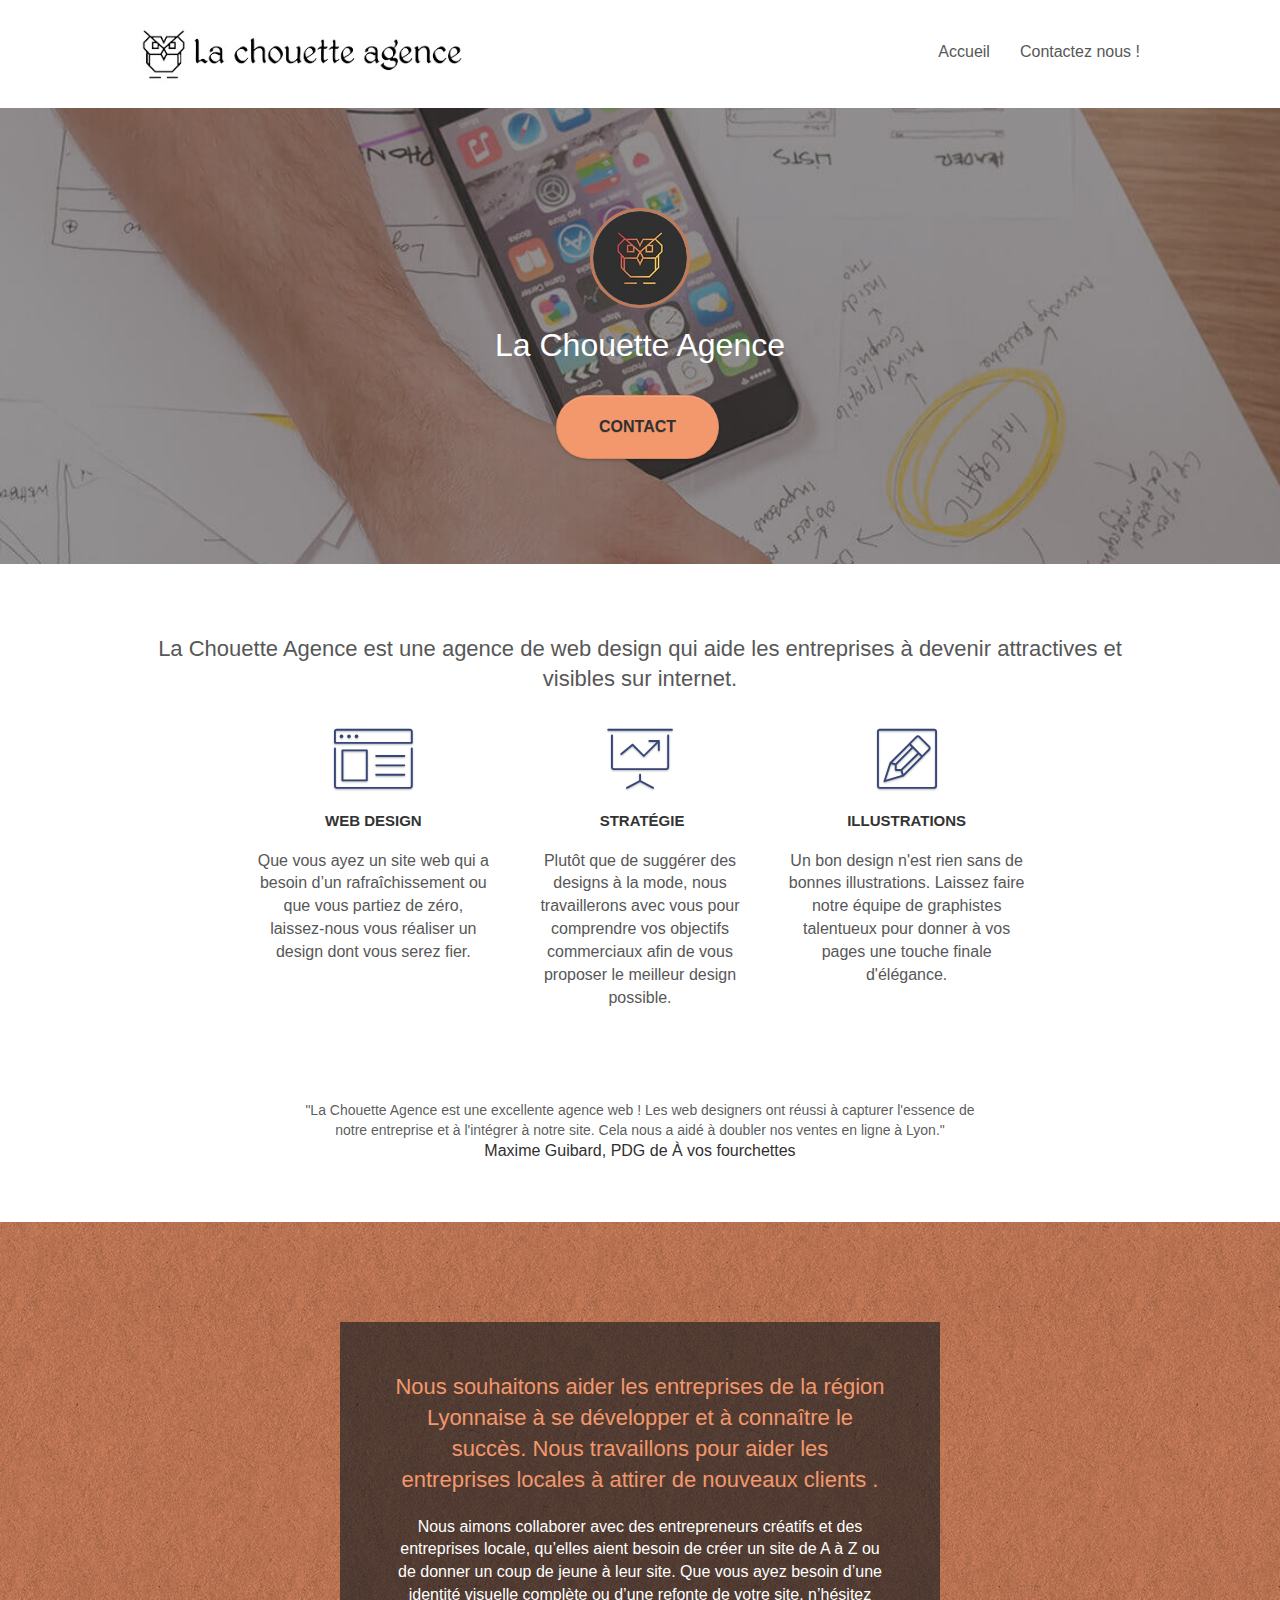
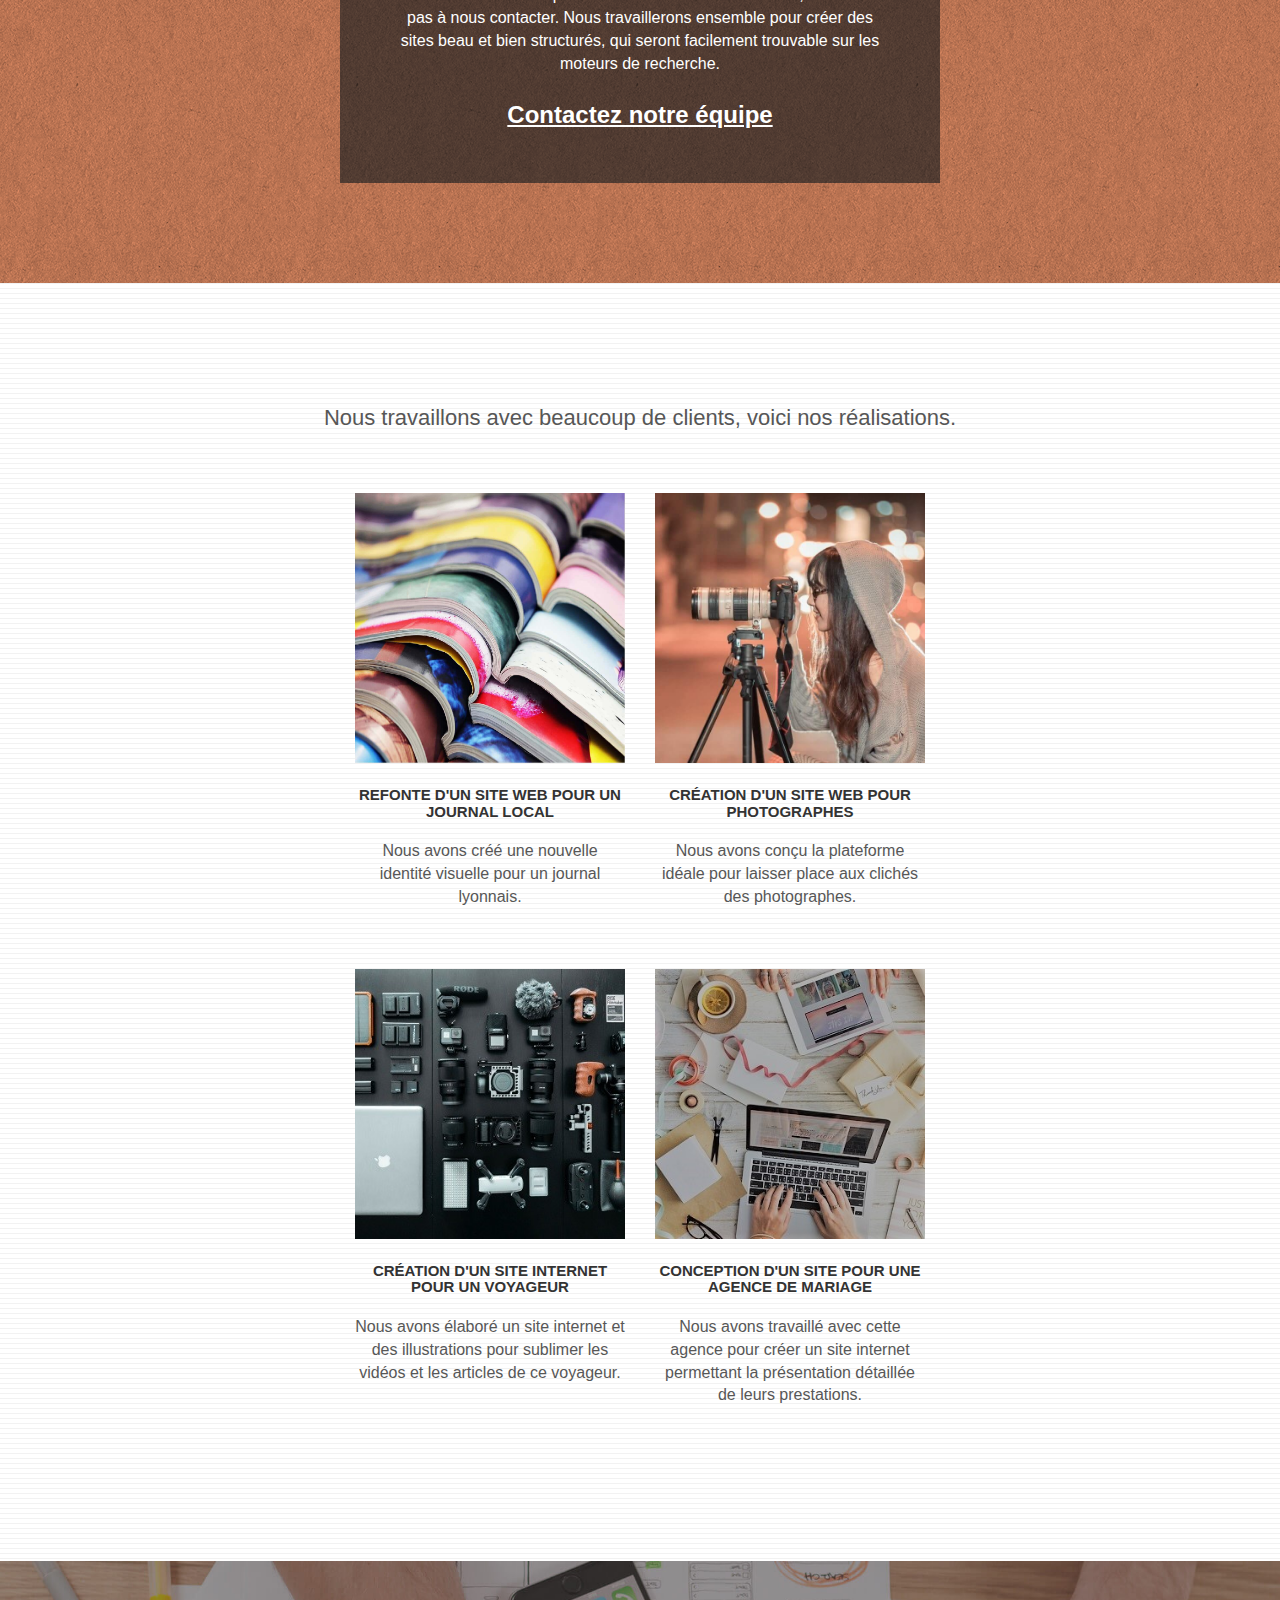
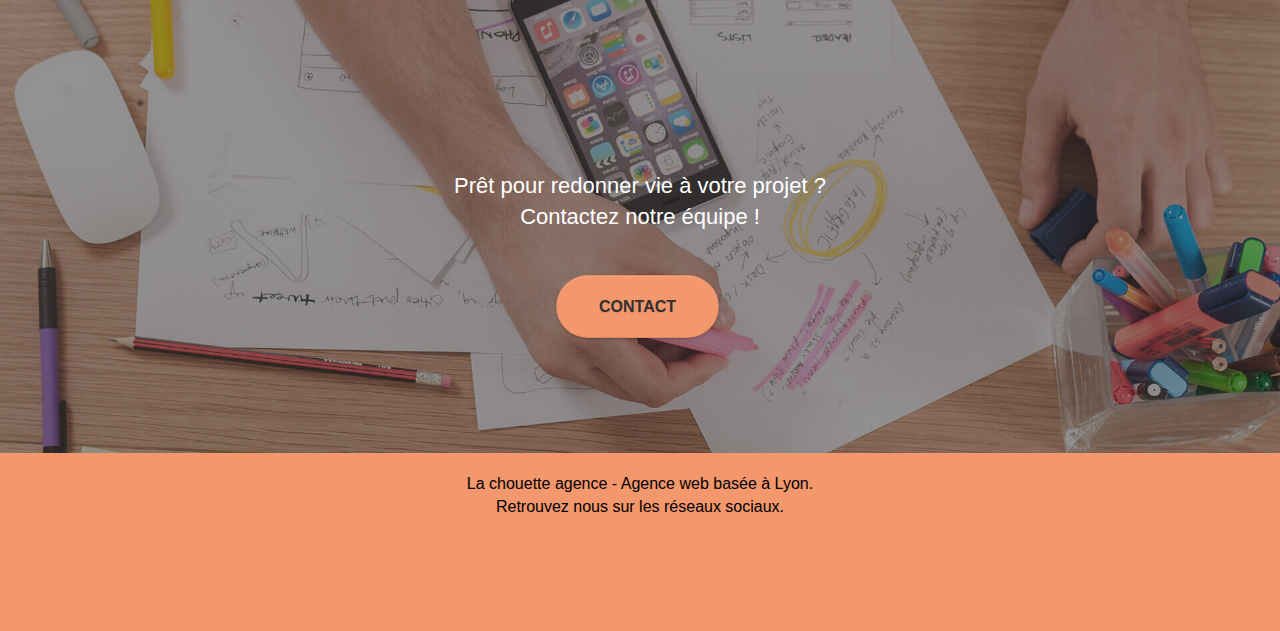
<file: index.html>
<!doctype html>
<html lang="fr">
<head>

    <meta charset="utf-8">
	<meta name="viewport" content="width=device-width, initial-scale=1.0, viewport-fit=cover">

    <meta name="keywords" content="web design, agence design, lyon, auvergne rhone alpes">
    <meta name="description" content="Agence de Web Design, la Chouette Agence, Lyon">
   
	<meta property="og:description" content="La Chouette Agence, agence de web design basée à Lyon" />
	<meta property="og:locale" content="fr_FR" />
	<meta property="og:image" content="img/logo.jpg" />
	<meta property="og:image:type" content="image/jpeg" />
	<meta property="og:image:width" content="100" />
	<meta property="og:image:height" content="100" />
	<meta property="og:image:alt" content="La Chouette de l'agence !" />

    <link rel="shortcut icon" type="image/png" href="favicon.jpg"> 
	<!-- <link rel="stylesheet" type="text/css" href="./css/bootstrap.css"> -->
	<link rel="stylesheet" href="https://maxcdn.bootstrapcdn.com/bootstrap/3.3.5/css/bootstrap.min.css">
	<link rel="stylesheet" type="text/css" href="style-min.css">
	<link rel="stylesheet" type="text/css" href="./css/et-line.css">
	<link rel="stylesheet" href="https://use.fontawesome.com/releases/v5.15.4/css/all.css" integrity="sha384-DyZ88mC6Up2uqS4h/KRgHuoeGwBcD4Ng9SiP4dIRy0EXTlnuz47vAwmeGwVChigm" crossorigin="anonymous"/>
    
	<script src="./js/jquery-2.1.0.js"></script>
	<script src="./js/bootstrap.js"></script>
	<script src="./js/blocs.js"></script>
	<script src="./js/jquery.touchSwipe.js" defer></script>
	<script src="./js/gmaps.js"></script>

    <title>La Chouette Agence, Acceuil</title>
    
<!-- Analytics -->
<!-- Analytics END -->  
</head>
<body>
<!-- Principal conteneur -->
<div class="page-container"> 
<!-- bloc-0 -->
<header class="bloc bgc-white l-bloc">
	<div class="container bloc-sm">

		<nav class="navbar row">
			<div class="navbar-header">
				
				<a class="navbar-brand" href="index.html">
					<img src="img/la-chouette-agence.jpg" title="logo xl" alt="grand logo de la Chouette Agence" height="60" /></a>
				
				<button aria-label="navigation" id="nav-toggle" type="button" class="ui-navbar-toggle navbar-toggle" data-toggle="collapse" data-target=".navbar-1" name="bouton de navigation">
					<i class="fas fa-bars fa-2x" id="menuDeNavigation"></i>
				</button>
			</div>
			<nav class="collapse navbar-collapse navbar-1 special-dropdown-nav">
				<ul class=" nav navbar-nav">
					<li>
						<a href="index.html">Accueil</a>
					</li>
					<li>
						<a href="page2.html">Contactez nous !</a>
					</li>
				</ul>
			</nav>
		</nav>
	</div>
</header>
<!-- header END -->
<!-- bloc-1-presentation -->
<div class="bloc  bg-banniere b-parallax" id="bloc-1-hero">
	<div class="container bloc-lg">
		<div class="row tight-width-whitespace">
			<div class="col-sm-12">
				<img src="img/logo.jpg" class="logoxl center-block image-resize-mode" width="100" title="logo" alt="Logo de la Chouette Agence" />
				<h1 class="text-center hero-bloc-text white ">
					La Chouette Agence
				</h1>
				<div class="text-center">
					<a href="page2.html" class="btn btn-lg btn-clean btn-rd cta-hero btn-atomic-tangerine">Contact</a>
				</div>
			</div>
		</div>
	</div>
</div>
<!-- bloc-1-presentation END -->
<!-- bloc-2-services -->
<div class="bloc bgc-white l-bloc">
	<div class="container bloc-md">
		<div class="row">
			<div class="col-sm-12 text-center">
				<h2>La Chouette Agence est une agence de web design qui aide les entreprises à devenir attractives et visibles sur internet.</h2>
			</div>
		</div>
		<div class="row voffset-lg med-width-whitespace">
			<div class="col-sm-4">
				<div class="text-center">
					<span class="et-icon-browser sm-shadow icon-dark-slate-blue icons icon-lg"></span>
				</div>
				<h3 class="mg-md text-center">
					Web design
				</h3>
				<p class="text-center ">
					Que vous ayez un site web qui a besoin d&rsquo;un rafraîchissement ou que vous partiez de zéro, laissez-nous vous réaliser un design dont vous serez fier.
				</p>
			</div>
			<div class="col-sm-4">
				<div class="text-center">
					<span class="et-icon-presentation sm-shadow icon-dark-slate-blue icons icon-lg"></span>
				</div>
				<h3 class="mg-md text-center">
					&nbsp;Stratégie
				</h3>
				<p class="text-center ">
					Plutôt que de suggérer des designs à la mode, nous travaillerons avec vous pour comprendre vos objectifs commerciaux afin de vous proposer le meilleur design possible.<br>
				</p>
			</div>
			<div class="col-sm-4">
				<div class="text-center">
					<span class="et-icon-edit sm-shadow icon-dark-slate-blue icons icon-lg"></span>
				</div>
				<h3 class="mg-md text-center">
					Illustrations
				</h3>
				<p class="text-center ">
					Un bon design n'est rien sans de bonnes illustrations. Laissez faire notre équipe de graphistes talentueux pour donner à vos pages une touche finale d'élégance.
				</p>
			</div>
		</div>
		<div class="row voffset-lg voffset">
			<div class="citation text-center">
				<span>"La Chouette Agence est une excellente agence web ! Les web designers ont réussi à capturer l'essence de notre entreprise et à l'intégrer à notre site. Cela nous a aidé à doubler nos ventes en ligne à Lyon."</span>
				<p>Maxime Guibard, PDG de À vos fourchettes</p>

			</div>
		</div>
	</div>
</div>
<!-- bloc-2-services END -->
<!-- bloc-3-what-i-do -->
<div class="bloc tc-white bgc-atomic-tangerine bg-presentation d-bloc bloc-bg-texture texture-paper b-parallax">
	<div class="container bloc-lg">
		<div class="row tight-width-whitespace black-background">
			<div class="col-sm-12">
				<h2 class="mg-md text-center tc-white">
					Nous souhaitons aider les entreprises de la région Lyonnaise à se développer et à connaître le succès. Nous travaillons pour aider les entreprises locales à attirer de nouveaux clients .<br>
				</h2>
				<p class="text-center white">
					Nous aimons collaborer avec des entrepreneurs créatifs et des entreprises locale, qu’elles aient besoin de créer un site de A à Z ou de donner un coup de jeune à leur site. Que vous ayez besoin d’une identité visuelle complète ou d’une refonte de votre site, n’hésitez pas à nous contacter. Nous travaillerons ensemble pour créer des sites beau et bien structurés, qui seront facilement trouvable sur les moteurs de recherche. <br><br><a class="ltc-white bold-link" href="page2.html">Contactez notre équipe</a><br>
				</p>
			</div>
		</div>
	</div>
</div>
<!-- bloc-3-what-i-do END -->
<!-- bloc-4-portfolio -->
<article class="bloc bgc-white bg-lines-h2-bg bg-repeat l-bloc">
	<div class="container bloc-lg">
		<div class="row">
			<div class="col-sm-12 text-center">
				<h2>Nous travaillons avec beaucoup de clients, voici nos réalisations.</h2>
			</div>
		</div>
		<div class="row tight-width-whitespace portfolio-row">
			<div class="col-sm-6">
				<a href="#" data-lightbox="img/1.jpg" data-gallery-id="gallery-1" data-caption="Refonte d'un site web pour un journal local" data-frame="snapshot-lb">
					<img src="img/1.jpg" title="Refonte du site d'un web journal" alt="Refonte du site web pour un journal local" class="img-responsive portfolio-thumb" /></a>
				<h3 class="mg-md text-center">
					Refonte d'un site web pour un journal local
				</h3>
				<p class="text-center">
					Nous avons créé une nouvelle identité visuelle pour un journal lyonnais.
				</p>
			</div>
			<div class="col-sm-6">
				<a href="#" data-lightbox="img/2.jpg" data-gallery-id="gallery-1" data-caption="Création d'un site web pour photographes" data-frame="snapshot-lb">
					<img src="img/2.jpg" title="Création d'un site web pour photographes" alt="Création d'un site web pour photographes" class="img-responsive portfolio-thumb" /></a>
				<h3 class="mg-md text-center">
					Création d'un site web pour photographes
				</h3>
				<p class="text-center">
					Nous avons conçu la plateforme idéale pour laisser place aux clichés des photographes.
				</p>
			</div>
		</div>
		<div class="row tight-width-whitespace portfolio-row">
			<div class="col-sm-6">
				<a href="#" data-lightbox="img/3.jpg" data-gallery-id="gallery-1" data-caption="Création d'un site internet pour un voyageur" data-frame="snapshot-lb">
					<img src="img/3.jpg" title="Création d'un site web pour voyageur" alt="Création d'un site web pour voyageur" class="img-responsive portfolio-thumb" /></a>
				<h3 class="mg-md text-center">
					Création d'un site internet pour un voyageur
				</h3>
				<p class="text-center">
					Nous avons élaboré un site internet et des illustrations pour sublimer les vidéos et les articles de ce voyageur.
				</p>
			</div>
			<div class="col-sm-6">
				<a href="#" data-lightbox="img/4.jpg" data-gallery-id="gallery-1" data-caption="Conception d'un site pour une agence de mariage" data-frame="snapshot-lb">
					<img src="img/4.jpg" title="Création d'un site web pour une agence de mariage" alt="Création d'un site web pour une agence de mariage" class="img-responsive portfolio-thumb" /></a>
				<h3 class="mg-md text-center">
					Conception d'un site pour une agence de mariage
				</h3>
				<p class="text-center">
					Nous avons travaillé avec cette agence pour créer un site internet permettant la présentation détaillée de leurs prestations.
				</p>
			</div>
		</div>
	</div>
</article>
<!-- bloc-4-portfolio END -->
<!-- bloc-5-cta -->
<div class="bloc  bg-banniere d-bloc bloc-lg">
	<div class="bloc-lg">
	
			<h2 class="mg-md text-center white">
				Prêt pour redonner vie à votre projet ?<br>Contactez notre équipe !
			</h2>
			<div class="col-sm-12 text-center">
				<a href="page2.html" class="btn btn-atomic-tangerine btn-clean btn-rd btn-lg cta-hero">Contact</a>
			</div>

	</div>
</div>
<!-- bloc-5-cta END -->
<!-- Footer - bloc-8 -->
<footer class="bgc-atomic-tangerine">		
	<p class="text-center black">
		La chouette agence - Agence web basée à Lyon.<br>
		Retrouvez nous sur les réseaux sociaux.
	</p>
	<div class="row row-no-gutters social">
		<div class="col-sm-3">
			<div class="text-center" >
				<a aria-label="twitter" class="social" href="index.html">
					<i class="fab fa-twitter icon-md"></i></a>			
			</div>
		</div>
		<div class="col-sm-3">
			<div class="text-center" >
				<a aria-label="facebook" class="social"  href="index.html">
					<i class="fab fa-facebook icon-md"></i></a>
			</div>
		</div>
		<div class="col-sm-3">
			<div class="text-center" >
				<a aria-label="dribbble" class="social" href="index.html">
					<i class="fab fa-dribbble icon-md"></i></a>
			</div>
		</div>
		<div class="col-sm-3">
			<div class="text-center" >
				<a aria-label="instagram" class="social" href="index.html">
					<i class="fab fa-instagram icon-md"></i></a>
			</div>
		</div>
		</div>						
</footer>
<!-- Footer - bloc-8 END -->
</div>
<!-- Principal conteneur END -->
</body>
</html>
</file>
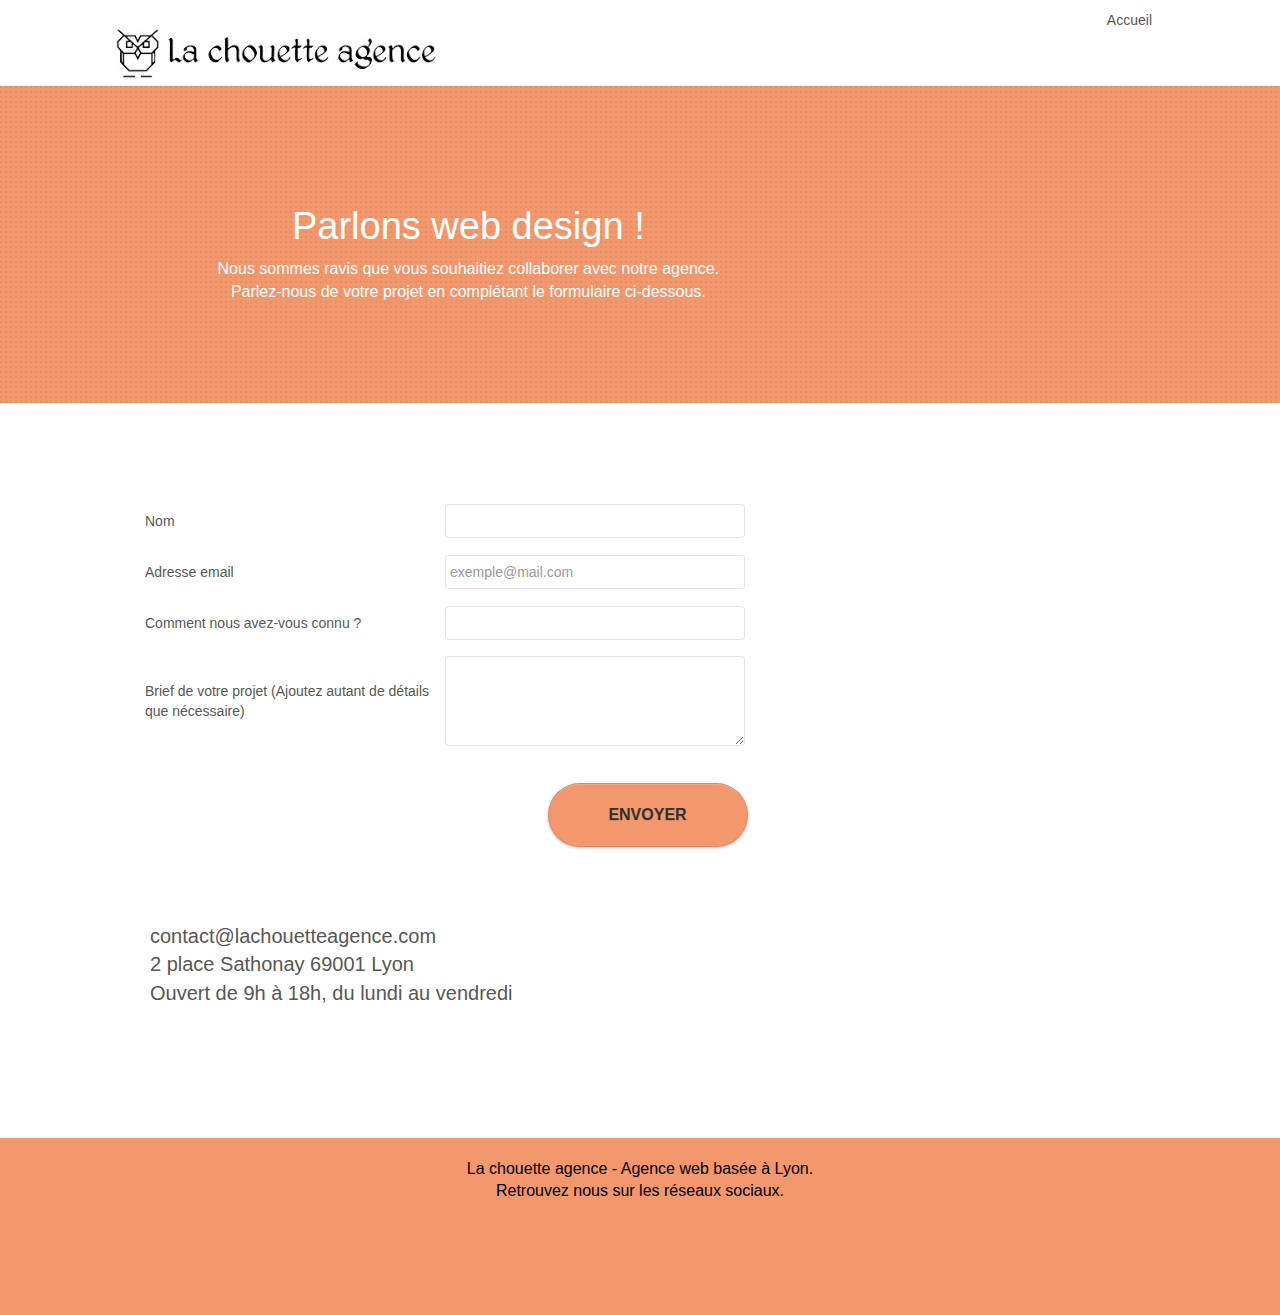
<file: page2.html>
<!doctype html>
<html lang="fr">
<head>
    <meta charset="utf-8">
  
    <meta name="description" content="Contactez La Chouette agence">
    <meta name="viewport" content="width=device-width, initial-scale=1.0, viewport-fit=cover">
    <link rel="shortcut icon" type="image/png" href="favicon.jpg">
    
	<!-- <link rel="stylesheet" type="text/css" href="./css/bootstrap.css"> -->
	<link rel="stylesheet" href="https://maxcdn.bootstrapcdn.com/bootstrap/3.3.5/css/bootstrap.min.css">
	<link rel="stylesheet" type="text/css" href="style-min.css">
	<link rel="stylesheet" type="text/css" href="./css/et-line.css">
	<link rel="stylesheet" href="https://use.fontawesome.com/releases/v5.15.4/css/all.css" integrity="sha384-DyZ88mC6Up2uqS4h/KRgHuoeGwBcD4Ng9SiP4dIRy0EXTlnuz47vAwmeGwVChigm" crossorigin="anonymous"/>
    
	<script src="./js/jquery-2.1.0.js"></script>
	<script src="./js/bootstrap.js"></script>
	<script src="./js/blocs.js"></script>
	<script src="./js/jqBootstrapValidation.js"></script>
	<script src="./js/formHandler.js"></script>

    <title>La Chouette Agence, Contact</title>
   
<!-- Analytics -->
<!-- Analytics END -->   
</head>
<body>
<!-- Principal conteneur -->
<div class="page-container">   
<!-- bloc-0 -->
<header class="bloc bgc-white l-bloc ">
	<div class="bloc-sm">
		
			<div class="navbar-header">
				<a class="navbar-brand" href="index.html">
					<img src="img/la-chouette-agence.jpg" alt="logo de la chouette agence xl" height="60" /></a>
			</div>		
	</div>
		<nav class="btn-retour">
		<a class="site-navigation" href="index.html">Accueil</a>		
		</nav>
</header>
<!-- header END -->
<!-- bloc-6 -->
<div class="bloc bg-dots-bg bg-repeat bgc-atomic-tangerine">
	<div class="container bloc-lg">
		<div class="row">
			<div class="col-sm-8">
				<h1 class="text-center hero-bloc-text white">
					Parlons web design !
				</h1>
				<p class="text-center mg-lg white tight-width-whitespace">
					Nous sommes ravis que vous souhaitiez collaborer avec notre agence.<br>
					Parlez-nous de votre projet en complétant le formulaire ci-dessous.
				</p>
			</div>
		</div>
	</div>
</div>
<!-- bloc-6 END -->
<!-- bloc-7 -->
<div class="bloc bgc-white l-bloc" >
	<div class="container bloc-lg">
		<div class="row">
				<form id="form_1">
					<div class="form-group">
						<label>
							Nom
						</label>
						<input aria-label="Votre nom"  id="name" class="form-control" required />
					</div>
					<div class="form-group">
						<label>
							Adresse email
						</label>
						<input aria-label="Votre adresse mail" id="email" class="form-control" type="email" placeholder="exemple@mail.com" required />
					</div>
					<div class="form-group">
						<label>
							Comment nous avez-vous connu ?
						</label>
						<input aria-label="Comment nous connaissez vous ?" class="form-control" type="email" required id="input_504" />
					</div>
					<div class="form-group">
						<label>
							Brief de votre projet (Ajoutez autant de détails que nécessaire)<br>
						</label><textarea aria-label="Décrivez votre projet" id="message" class="form-control" rows="4" cols="52" required></textarea>
					</div> 
					<button class="bloc-button btn-rd btn-clean btn btn-lg btn-block cta-hero btn-atomic-tangerine" type="submit">
						Envoyer
					</button>
				</form>
		</div>
		<div >
			<p id="contactAdress">
				contact@lachouetteagence.com<br>2 place Sathonay 69001 Lyon<br>Ouvert de 9h à 18h, du lundi au vendredi<br>
			</p>
		</div>
	</div>
</div>
<!-- bloc-7 END -->
<!-- Footer -->
<footer class="bgc-atomic-tangerine">		
	<p class="text-center black">
		La chouette agence - Agence web basée à Lyon.<br>
		Retrouvez nous sur les réseaux sociaux.
	</p>
	<div class="row row-no-gutters social">
		<div class="col-sm-3">
			<div class="text-center" >
				<a aria-label="twitter" class="social" href="index.html">
					<i class="fab fa-twitter icon-md"></i></a>			
			</div>
		</div>
		<div class="col-sm-3">
			<div class="text-center" >
				<a aria-label="facebook" class="social"  href="index.html">
					<i class="fab fa-facebook icon-md"></i></a>
			</div>
		</div>
		<div class="col-sm-3">
			<div class="text-center" >
				<a aria-label="dribbble" class="social" href="index.html">
					<i class="fab fa-dribbble icon-md"></i></a>
			</div>
		</div>
		<div class="col-sm-3">
			<div class="text-center" >
				<a aria-label="instagram" class="social" href="index.html">
					<i class="fab fa-instagram icon-md"></i></a>
			</div>
		</div>
		</div>						
</footer>
<!-- Footer - bloc-8 END -->

</div>
<!-- Principal conteneur END -->
</body>
</html>
</file>
<file: style-min.css>
body{margin:0;padding:0;background:#fff;overflow-x:hidden;-webkit-font-smoothing:antialiased;-moz-osx-font-smoothing:grayscale}a,button{transition:all .3s ease-in-out;outline:0!important}a:hover{text-decoration:none;cursor:pointer}.bloc{width:100%;clear:both;background:50% 50% no-repeat;padding:0 50px;-webkit-background-size:cover;-moz-background-size:cover;-o-background-size:cover;background-size:cover;position:relative}.bloc .container{padding-left:0;padding-right:0}.bloc-lg{padding:100px 50px}.bloc-md{padding:50px}.bloc-sm{padding:20px 50px}.bg-b-edge,.bg-bl-edge,.bg-br-edge,.bg-center,.bg-l-edge,.bg-r-edge,.bg-repeat,.bg-t-edge,.bg-tl-edge,.bg-tr-edge{-webkit-background-size:auto!important;-moz-background-size:auto!important;-o-background-size:auto!important;background-size:auto!important}.bg-repeat{background:repeat}.bg-t-edge{background:top no-repeat}.bloc-bg-texture::before{content:"";background-size:2px 2px;position:absolute;top:0;bottom:0;left:0;right:0}.texture-paper::before{background:url("img/texture-paper.png");background-size:280px 280px}.b-parallax{background-attachment:fixed}.d-bloc{color:rgba(255,255,255,.7)}.d-bloc .icon-round,.d-bloc .icon-rounded,.d-bloc .icon-semi-rounded-a,.d-bloc .icon-semi-rounded-b,.d-bloc .icon-square,.d-bloc button:hover{border-color:rgba(255,255,255,.9)}.d-bloc .divider-h span{border-color:rgba(255,255,255,.2)}.d-bloc .a-btn,.d-bloc .navbar a,.d-bloc .navbar-brand,.d-bloc a .icon-lg,.d-bloc a .icon-md,.d-bloc a .icon-sm,.d-bloc a .icon-xl,.d-bloc h1 a,.d-bloc h2 a,.d-bloc h3 a,.d-bloc h4 a,.d-bloc h5 a,.d-bloc h6 a,.d-bloc p a{color:rgba(255,255,255,.6)}.d-bloc .a-btn:hover,.d-bloc .navbar a:hover,.d-bloc .navbar-brand:hover,.d-bloc .navbar-toggle .icon-bar,.d-bloc a:hover .icon-lg,.d-bloc a:hover .icon-md,.d-bloc a:hover .icon-sm,.d-bloc a:hover .icon-xl,.d-bloc h1 a:hover,.d-bloc h2 a:hover,.d-bloc h3 a:hover,.d-bloc h4 a:hover,.d-bloc h5 a:hover,.d-bloc h6 a:hover,.d-bloc p a:hover{color:#fff}.d-bloc .btn-wire,.d-bloc .btn-wire:hover{color:#fff;border-color:#fff}.d-bloc .panel{color:rgba(0,0,0,.5)}.d-bloc .panel button:hover{color:rgba(0,0,0,.7)}.d-bloc .panel icon{border-color:rgba(0,0,0,.7)}.d-bloc .panel .divider-h span{border-color:rgba(0,0,0,.1)}.d-bloc .panel .a-btn{color:rgba(0,0,0,.6)}.d-bloc .panel .a-btn:hover{color:#000}.d-bloc .panel .btn-wire,.d-bloc .panel .btn-wire:hover{color:rgba(0,0,0,.7);border-color:rgba(0,0,0,.3)}.d-bloc .panel,.l-bloc{color:rgba(0,0,0,.5)}.d-bloc .panel button:hover,.l-bloc button:hover{color:rgba(0,0,0,.7)}.l-bloc .icon-round,.l-bloc .icon-rounded,.l-bloc .icon-semi-rounded-a,.l-bloc .icon-semi-rounded-b,.l-bloc .icon-square{border-color:rgba(0,0,0,.7)}.d-bloc .panel .divider-h span,.l-bloc .divider-h span{border-color:rgba(0,0,0,.1)}.d-bloc .panel .a-btn,.l-bloc .a-btn,.l-bloc .navbar a,.l-bloc .navbar-brand,.l-bloc .navbar-toggle .icon-bar,.l-bloc a .icon-lg,.l-bloc a .icon-md,.l-bloc a .icon-sm,.l-bloc a .icon-xl,.l-bloc h1 a,.l-bloc h2 a,.l-bloc h3 a,.l-bloc h4 a,.l-bloc h5 a,.l-bloc h6 a,.l-bloc p a{color:rgba(0,0,0,.6)}.d-bloc .panel .a-btn:hover,.l-bloc .a-btn:hover,.l-bloc .navbar a:hover,.l-bloc .navbar-brand:hover,.l-bloc a:hover .icon-lg,.l-bloc a:hover .icon-md,.l-bloc a:hover .icon-sm,.l-bloc a:hover .icon-xl,.l-bloc h1 a:hover,.l-bloc h2 a:hover,.l-bloc h3 a:hover,.l-bloc h4 a:hover,.l-bloc h5 a:hover,.l-bloc h6 a:hover,.l-bloc p a:hover{color:#000}.d-bloc .panel .btn-wire,.d-bloc .panel .btn-wire:hover,.l-bloc .btn-wire,.l-bloc .btn-wire:hover{color:rgba(0,0,0,.7);border-color:rgba(0,0,0,.3)}.voffset{margin-top:30px}.voffset-lg{margin-top:80px}.row-no-gutters{margin-right:0;margin-left:0}.row.row-no-gutters>[class*=" col-"],.row.row-no-gutters>[class^=col-]{padding-right:0;padding-left:0}#bloc-1-hero h1{font-size:32px}.navbar{margin-bottom:0;z-index:1}.navbar-brand{height:auto;padding:3px 15px;font-size:25px;font-weight:400;font-weight:600;line-height:44px}.navbar-brand img{max-height:200px;margin:0 5px 0 0;display:inline}.navbar-brand img[src$=svg]{min-width:100px}.nav-center .navbar-brand img{margin:0}.navbar .nav{padding-top:2px;margin-right:-16px;float:right;z-index:1}.nav>li{float:left;margin-top:4px;font-size:16px}.navbar-nav .open .dropdown-menu>li>a{text-align:inherit}.nav>li a:focus,.nav>li a:hover{background:0 0}.navbar-toggle{margin:10px 10px 0 0;border:0}.navbar-toggle:hover{background:0 0!important}.navbar-toggle .icon-bar{background-color:rgba(0,0,0,.5);width:26px}.nav-invert .navbar .nav{float:left}.nav-invert .navbar-brand,.nav-invert .navbar-header{float:right;position:relative;z-index:2}@media (min-width:768px){.site-navigation{position:absolute;top:50%;right:10%;transform:translate(0,-50%);-webkit-transform:translateY(-50%)}.nav>li .dropdown-menu a,.nav>li .dropdown-menu a:hover{color:#484848}.nav-center{text-align:center}.nav-center .navbar-header{width:100%}.nav-center .nav>li,.nav-center .navbar-brand,.nav-center .navbar-header{float:none;display:inline-block}.nav-center .site-navigation{position:relative;width:100%;right:0;margin-right:0;margin-top:20px}.nav-center.mini-nav .navbar-toggle{float:none;margin:10px auto 0}}.navbar-nav li a:hover{text-decoration:underline}.nav>li>.dropdown a{background:0 0!important;display:block;padding:14px 15px}nav .caret{margin:0 5px}.dropdown-menu .dropdown-menu{top:-8px;left:100%}.dropdown-menu .dropmenu-flow-right{top:100%;left:0;margin-left:-1px;border-top-left-radius:0;border-top-right-radius:0}.dropdown-menu .dropdown span{border:4px solid #313131!important;border-top-color:transparent;border-right-color:transparent;border-bottom-color:transparent;margin:6px -5px 0 0!important;float:right}.mg-md{margin-top:10px;margin-bottom:20px}.mg-lg{margin-top:10px;margin-bottom:40px}.btn{margin:0 5px 5px 0}.btn.pull-right{margin:0 0 5px 5px}.btn-d,.btn-d:focus,.btn-d:hover{color:#fff;background:rgba(0,0,0,.3)}button{outline:0!important}.btn-rd{border-radius:40px}.btn-clean{border:1px solid rgba(0,0,0,.08);border-bottom-color:rgba(0,0,0,.1);text-shadow:0 1px 0 rgba(0,0,1,.1);box-shadow:0 1px 3px rgba(0,0,1,.25),inset 0 1px 0 0 rgba(255,255,255,.15)}.icon-md{color:#313131!important;font-size:42px!important;margin:6px}.icon-lg{font-size:60px!important}.sm-shadow{text-shadow:0 1px 2px rgba(0,0,0,.3)}.panel-sq,.panel-sq .panel-footer,.panel-sq .panel-heading{border-radius:0}.panel-rd{border-radius:30px}.panel-rd .panel-heading{border-radius:29px 29px 0 0}.panel-rd .panel-footer{border-radius:0 0 29px 29px}.form-control{border-color:rgba(0,0,0,.1);box-shadow:none;width:300px;padding:4px}#form_1{margin-left:20px;display:flex;flex-direction:column;justify-content:center}#form_1 label{display:inline-block;width:300px;text-align:left;margin:8px 0}#from_1 input{width:400px}.form-group{display:flex;align-items:center}#form_1 button{align-self:center;width:200px}@media (max-width:767px){.form-group{display:block}#form_1 input{width:90%;margin-bottom:6px}#form_1 label{width:90%}#message{width:90%}}.scrollToTop{width:40px;height:40px;position:fixed;bottom:20px;right:20px;opacity:0;z-index:500;transition:all .3s ease-in-out}.scrollToTop span{margin-top:6px}.showScrollTop{font-size:14px;opacity:1}a[data-lightbox]{position:relative;display:block;text-align:center}a[data-lightbox]:hover::before{content:"+";font-family:HelveticaNeue-Light,"Helvetica Neue Light","Helvetica Neue",Helvetica,Arial;font-size:32px;width:50px;height:50px;margin-left:-25px;border-radius:50%;background:rgba(0,0,0,.6);color:#fff;font-weight:100;z-index:1;position:absolute;top:50%;transform:translateY(-50%);-webkit-transform:translateY(-50%)}a[data-lightbox]:hover img{opacity:.6;-webkit-animation-fill-mode:none;animation-fill-mode:none}#lightbox-modal{display:flex;align-items:center}#lightbox-modal .modal-dialog{width:90%;max-width:900px;margin:0 auto 0}#lightbox-modal .modal-dialog img{max-height:400px;height:400px;margin:0 auto}.lightbox-caption{padding:20px;color:#fff;background:rgba(0,0,0,.5);position:absolute;left:15px;right:15px;bottom:5px}.close-lightbox{color:#fff;font-size:30px;position:absolute;top:20px;right:20px;z-index:20;background:rgba(0,0,0,.5);border:none;line-height:30px;padding:0 9px 5px;opacity:.3}.close-lightbox:hover,.next-lightbox:hover,.prev-lightbox:hover{opacity:1;color:#fff}.next-lightbox,.prev-lightbox{font-size:20px;color:rgba(255,255,255,.9);background:rgba(0,0,0,.5);transition:all .2s ease-in-out;position:absolute;top:45%;z-index:1;opacity:.4}.next-lightbox{padding:6px 10px 1px 13px;right:25px}.prev-lightbox{padding:6px 13px 1px 10px;left:25px}.snapshot-lb .modal-body{padding-bottom:45px}.snapshot-lb .lightbox-caption{padding:0;color:rgba(0,0,0,.5);background:0 0}.btn,a,h1,h2,h3,h4,h5,h6,label,p{font-family:helvetica;font-weight:400;color:#575757!important}.container{max-width:1000px}.hero-bloc-text{font-size:38px}.hero-bloc-text-sub{font-size:36px}.statement-bloc-text{line-height:26px;font-style:italic;font-size:20px;text-align:center;font-weight:lighter;max-width:520px;margin:auto auto auto auto}p{font-size:16px}.tight-width-whitespace{max-width:600px;margin:auto}.h1{font-size:20px;font-family:"Open Sans"}.cta-hero{margin-top:22px;color:#fff!important;text-transform:uppercase;padding:20px 42px;font-size:16px;font-weight:700}.social{display:flex;justify-content:space-evenly;max-width:450px;margin:20px auto;text-decoration:none!important}h2{font-size:22px;line-height:1.4em}h3{font-size:15px;text-transform:uppercase;font-weight:700;color:#333!important}.med-width-whitespace{max-width:800px;margin:auto;box-shadow:0 0 0 #000}h1{color:#333!important}h4{color:#333!important}.icons{margin-bottom:14px;margin-top:24px}.white{color:#fff!important}.black{color:#000!important}.portfolio-thumb{max-height:380px;margin:0 auto 24px}.portfolio-row{margin-bottom:44px;margin-top:50px}.avatar{box-shadow:0 4px 9px rgba(0,0,0,.3)}.black-background{background-color:rgba(48,48,48,.7);padding:40px 40px 40px 40px}.bold-link{font-size:24px;font-weight:900;text-decoration:underline!important}.bgc-white{background-color:#fff}.bgc-dark-slate-blue{background-color:#364577}.bgc-atomic-tangerine{background-color:#f3976c}.tc-white{color:#f3976c!important}.btn-atomic-tangerine{background:#f3976c;color:#313131!important}.btn-atomic-tangerine:hover{background:#c27956!important;color:#000!important}.ltc-white{color:#fff!important}.ltc-white:hover{color:#ccc!important}.ltc-atomic-tangerine{color:#f3976c!important}.ltc-atomic-tangerine:hover{color:#c27956!important}.icon-dark-slate-blue{color:#364577!important;border-color:#364577!important}.bg-dots-bg{background-image:url("img/dots-bg.png")}.bg-lines-h2-bg{background-image:url("img/lines-h2-bg.png")}.bg-banniere{background-image:url("img/la-chouette-agence-banniere.jpg")}.bg-presentation{background-image:url("img/image-de-presentation.jpg")}@media (max-width:1024px){.bloc{padding-left:20px;padding-right:20px}.bloc-tile-2.full-width-bloc .container,.bloc-tile-3.full-width-bloc .container,.bloc-tile-4.full-width-bloc .container,.bloc.full-width-bloc{padding-left:0;padding-right:0}}@media (max-width:992px) and (min-width:768px){.navbar .nav{max-width:80%}.nav-center.navbar .nav{max-width:100%}}@media (max-width:991px){.container{width:100%}.b-parallax{background-attachment:scroll}#hero-bloc,.page-container{overflow-x:hidden;position:relative}.bloc-group,.bloc-group .bloc{display:block;width:100%}.bloc-fill-screen .fill-bloc-bottom-edge,.bloc-fill-screen .fill-bloc-top-edge{padding:0 20px}}@media (max-width:767px){.page-container{overflow-x:hidden;position:relative}#disqus_thread,h1,h2,h3,h4,h5,h6,p{padding-left:10px!important;padding-right:10px!important}.b-parallax{background-attachment:scroll}.navbar .nav{padding-top:0;border-top:1px solid rgba(0,0,0,.2);float:none!important}.navbar.row{margin-left:0;margin-right:0}.site-navigation{position:inherit;transform:none;-webkit-transform:none;-ms-transform:none}.nav>li{margin-top:0;border-bottom:1px solid rgba(0,0,0,.1);background:rgba(0,0,0,.05);text-align:left;padding-left:15px;width:100%}.nav>li:hover{background:rgba(0,0,0,.08)}.btn-retour{position:absolute;top:40px;right:100px}.dropdown .dropdown a .caret{float:none;margin:5px 0 0 10px!important;border:4px solid #000;border-bottom-color:transparent;border-right-color:transparent;border-left-color:transparent}#hero-bloc .navbar .nav{background:rgba(0,0,0,.8)}#hero-bloc .navbar .nav a{color:rgba(255,255,255,.6)}.hero{padding:50px 0}.hero-nav{left:-1px;right:-1px}.navbar-collapse{padding:0;overflow-x:hidden;-webkit-box-shadow:none;box-shadow:none}.navbar-brand img{max-height:40px;width:auto}.nav-invert .navbar-header{float:none;width:100%}.nav-invert .navbar-toggle{float:left;margin-left:10px}.bloc{padding-left:0;padding-right:0}.bloc-lg,.bloc-xl,.bloc-xxl{padding:40px 0}.bloc-md,.bloc-sm{padding-left:0;padding-right:0}.bloc-fill-screen .fill-bloc-bottom-edge,.bloc-fill-screen .fill-bloc-top-edge,.bloc-tile-2 .container,.bloc-tile-3 .container,.bloc-tile-4 .container{padding-left:0;padding-right:0}.a-block{padding:0 10px}.btn-dwn{display:none}.voffset{margin-top:5px}.voffset-md{margin-top:20px}.voffset-lg{margin-top:30px}form{padding:5px}.close-lightbox{display:inline-block}.blocsapp-device-iphone5{background-size:216px 425px;padding-top:60px;width:216px;height:425px}.blocsapp-device-iphone5 img{width:180px;height:320px}}@media (max-width:400px){.bloc{padding-left:0;padding-right:0}}@media (max-width:767px){.bloc-mob-center-text{text-align:center}}footer{padding:20px 0}.citation{width:66%;margin:0 auto;color:rgba(48,48,48,.8)}.citation p{color:#303030!important}.logoxl{border:3px solid #c27956;border-radius:50%}.text-center{text-align:center}#contactAdress{padding-top:20px;font-size:20px;margin:50px 30px 30px 10px}
</file>
<file: css/et-line.css>
@font-face{font-family:et-line;src:url(../fonts/et-line.eot);src:url(../fonts/et-line.eot?#iefix) format('embedded-opentype'),url(../fonts/et-line.woff) format('woff'),url(../fonts/et-line.ttf) format('truetype'),url(../fonts/et-line.svg#et-line) format('svg');font-weight:400;font-style:normal}.et-icon-adjustments,.et-icon-alarmclock,.et-icon-anchor,.et-icon-aperture,.et-icon-attachment,.et-icon-bargraph,.et-icon-basket,.et-icon-beaker,.et-icon-bike,.et-icon-book-open,.et-icon-briefcase,.et-icon-browser,.et-icon-calendar,.et-icon-camera,.et-icon-caution,.et-icon-chat,.et-icon-circle-compass,.et-icon-clipboard,.et-icon-clock,.et-icon-cloud,.et-icon-compass,.et-icon-desktop,.et-icon-dial,.et-icon-document,.et-icon-documents,.et-icon-download,.et-icon-dribbble,.et-icon-edit,.et-icon-envelope,.et-icon-expand,.et-icon-facebook,.et-icon-flag,.et-icon-focus,.et-icon-gears,.et-icon-genius,.et-icon-gift,.et-icon-global,.et-icon-globe,.et-icon-googleplus,.et-icon-grid,.et-icon-happy,.et-icon-hazardous,.et-icon-heart,.et-icon-hotairballoon,.et-icon-hourglass,.et-icon-key,.et-icon-laptop,.et-icon-layers,.et-icon-lifesaver,.et-icon-lightbulb,.et-icon-linegraph,.et-icon-linkedin,.et-icon-lock,.et-icon-magnifying-glass,.et-icon-map,.et-icon-map-pin,.et-icon-megaphone,.et-icon-mic,.et-icon-mobile,.et-icon-newspaper,.et-icon-notebook,.et-icon-paintbrush,.et-icon-paperclip,.et-icon-pencil,.et-icon-phone,.et-icon-picture,.et-icon-pictures,.et-icon-piechart,.et-icon-presentation,.et-icon-pricetags,.et-icon-printer,.et-icon-profile-female,.et-icon-profile-male,.et-icon-puzzle,.et-icon-quote,.et-icon-recycle,.et-icon-refresh,.et-icon-ribbon,.et-icon-rss,.et-icon-sad,.et-icon-scissors,.et-icon-scope,.et-icon-search,.et-icon-shield,.et-icon-speedometer,.et-icon-strategy,.et-icon-streetsign,.et-icon-tablet,.et-icon-target,.et-icon-telescope,.et-icon-toolbox,.et-icon-tools,.et-icon-tools-2,.et-icon-trophy,.et-icon-tumblr,.et-icon-twitter,.et-icon-upload,.et-icon-video,.et-icon-wallet,.et-icon-wine{font-family:et-line;speak:none;font-style:normal;font-weight:400;font-variant:normal;text-transform:none;line-height:1;-webkit-font-smoothing:antialiased;-moz-osx-font-smoothing:grayscale;display:inline-block}.et-icon-mobile:before{content:"\e000"}.et-icon-laptop:before{content:"\e001"}.et-icon-desktop:before{content:"\e002"}.et-icon-tablet:before{content:"\e003"}.et-icon-phone:before{content:"\e004"}.et-icon-document:before{content:"\e005"}.et-icon-documents:before{content:"\e006"}.et-icon-search:before{content:"\e007"}.et-icon-clipboard:before{content:"\e008"}.et-icon-newspaper:before{content:"\e009"}.et-icon-notebook:before{content:"\e00a"}.et-icon-book-open:before{content:"\e00b"}.et-icon-browser:before{content:"\e00c"}.et-icon-calendar:before{content:"\e00d"}.et-icon-presentation:before{content:"\e00e"}.et-icon-picture:before{content:"\e00f"}.et-icon-pictures:before{content:"\e010"}.et-icon-video:before{content:"\e011"}.et-icon-camera:before{content:"\e012"}.et-icon-printer:before{content:"\e013"}.et-icon-toolbox:before{content:"\e014"}.et-icon-briefcase:before{content:"\e015"}.et-icon-wallet:before{content:"\e016"}.et-icon-gift:before{content:"\e017"}.et-icon-bargraph:before{content:"\e018"}.et-icon-grid:before{content:"\e019"}.et-icon-expand:before{content:"\e01a"}.et-icon-focus:before{content:"\e01b"}.et-icon-edit:before{content:"\e01c"}.et-icon-adjustments:before{content:"\e01d"}.et-icon-ribbon:before{content:"\e01e"}.et-icon-hourglass:before{content:"\e01f"}.et-icon-lock:before{content:"\e020"}.et-icon-megaphone:before{content:"\e021"}.et-icon-shield:before{content:"\e022"}.et-icon-trophy:before{content:"\e023"}.et-icon-flag:before{content:"\e024"}.et-icon-map:before{content:"\e025"}.et-icon-puzzle:before{content:"\e026"}.et-icon-basket:before{content:"\e027"}.et-icon-envelope:before{content:"\e028"}.et-icon-streetsign:before{content:"\e029"}.et-icon-telescope:before{content:"\e02a"}.et-icon-gears:before{content:"\e02b"}.et-icon-key:before{content:"\e02c"}.et-icon-paperclip:before{content:"\e02d"}.et-icon-attachment:before{content:"\e02e"}.et-icon-pricetags:before{content:"\e02f"}.et-icon-lightbulb:before{content:"\e030"}.et-icon-layers:before{content:"\e031"}.et-icon-pencil:before{content:"\e032"}.et-icon-tools:before{content:"\e033"}.et-icon-tools-2:before{content:"\e034"}.et-icon-scissors:before{content:"\e035"}.et-icon-paintbrush:before{content:"\e036"}.et-icon-magnifying-glass:before{content:"\e037"}.et-icon-circle-compass:before{content:"\e038"}.et-icon-linegraph:before{content:"\e039"}.et-icon-mic:before{content:"\e03a"}.et-icon-strategy:before{content:"\e03b"}.et-icon-beaker:before{content:"\e03c"}.et-icon-caution:before{content:"\e03d"}.et-icon-recycle:before{content:"\e03e"}.et-icon-anchor:before{content:"\e03f"}.et-icon-profile-male:before{content:"\e040"}.et-icon-profile-female:before{content:"\e041"}.et-icon-bike:before{content:"\e042"}.et-icon-wine:before{content:"\e043"}.et-icon-hotairballoon:before{content:"\e044"}.et-icon-globe:before{content:"\e045"}.et-icon-genius:before{content:"\e046"}.et-icon-map-pin:before{content:"\e047"}.et-icon-dial:before{content:"\e048"}.et-icon-chat:before{content:"\e049"}.et-icon-heart:before{content:"\e04a"}.et-icon-cloud:before{content:"\e04b"}.et-icon-upload:before{content:"\e04c"}.et-icon-download:before{content:"\e04d"}.et-icon-target:before{content:"\e04e"}.et-icon-hazardous:before{content:"\e04f"}.et-icon-piechart:before{content:"\e050"}.et-icon-speedometer:before{content:"\e051"}.et-icon-global:before{content:"\e052"}.et-icon-compass:before{content:"\e053"}.et-icon-lifesaver:before{content:"\e054"}.et-icon-clock:before{content:"\e055"}.et-icon-aperture:before{content:"\e056"}.et-icon-quote:before{content:"\e057"}.et-icon-scope:before{content:"\e058"}.et-icon-alarmclock:before{content:"\e059"}.et-icon-refresh:before{content:"\e05a"}.et-icon-happy:before{content:"\e05b"}.et-icon-sad:before{content:"\e05c"}.et-icon-facebook:before{content:"\e05d"}.et-icon-twitter:before{content:"\e05e"}.et-icon-googleplus:before{content:"\e05f"}.et-icon-rss:before{content:"\e060"}.et-icon-tumblr:before{content:"\e061"}.et-icon-linkedin:before{content:"\e062"}.et-icon-dribbble:before{content:"\e063"}
</file>
